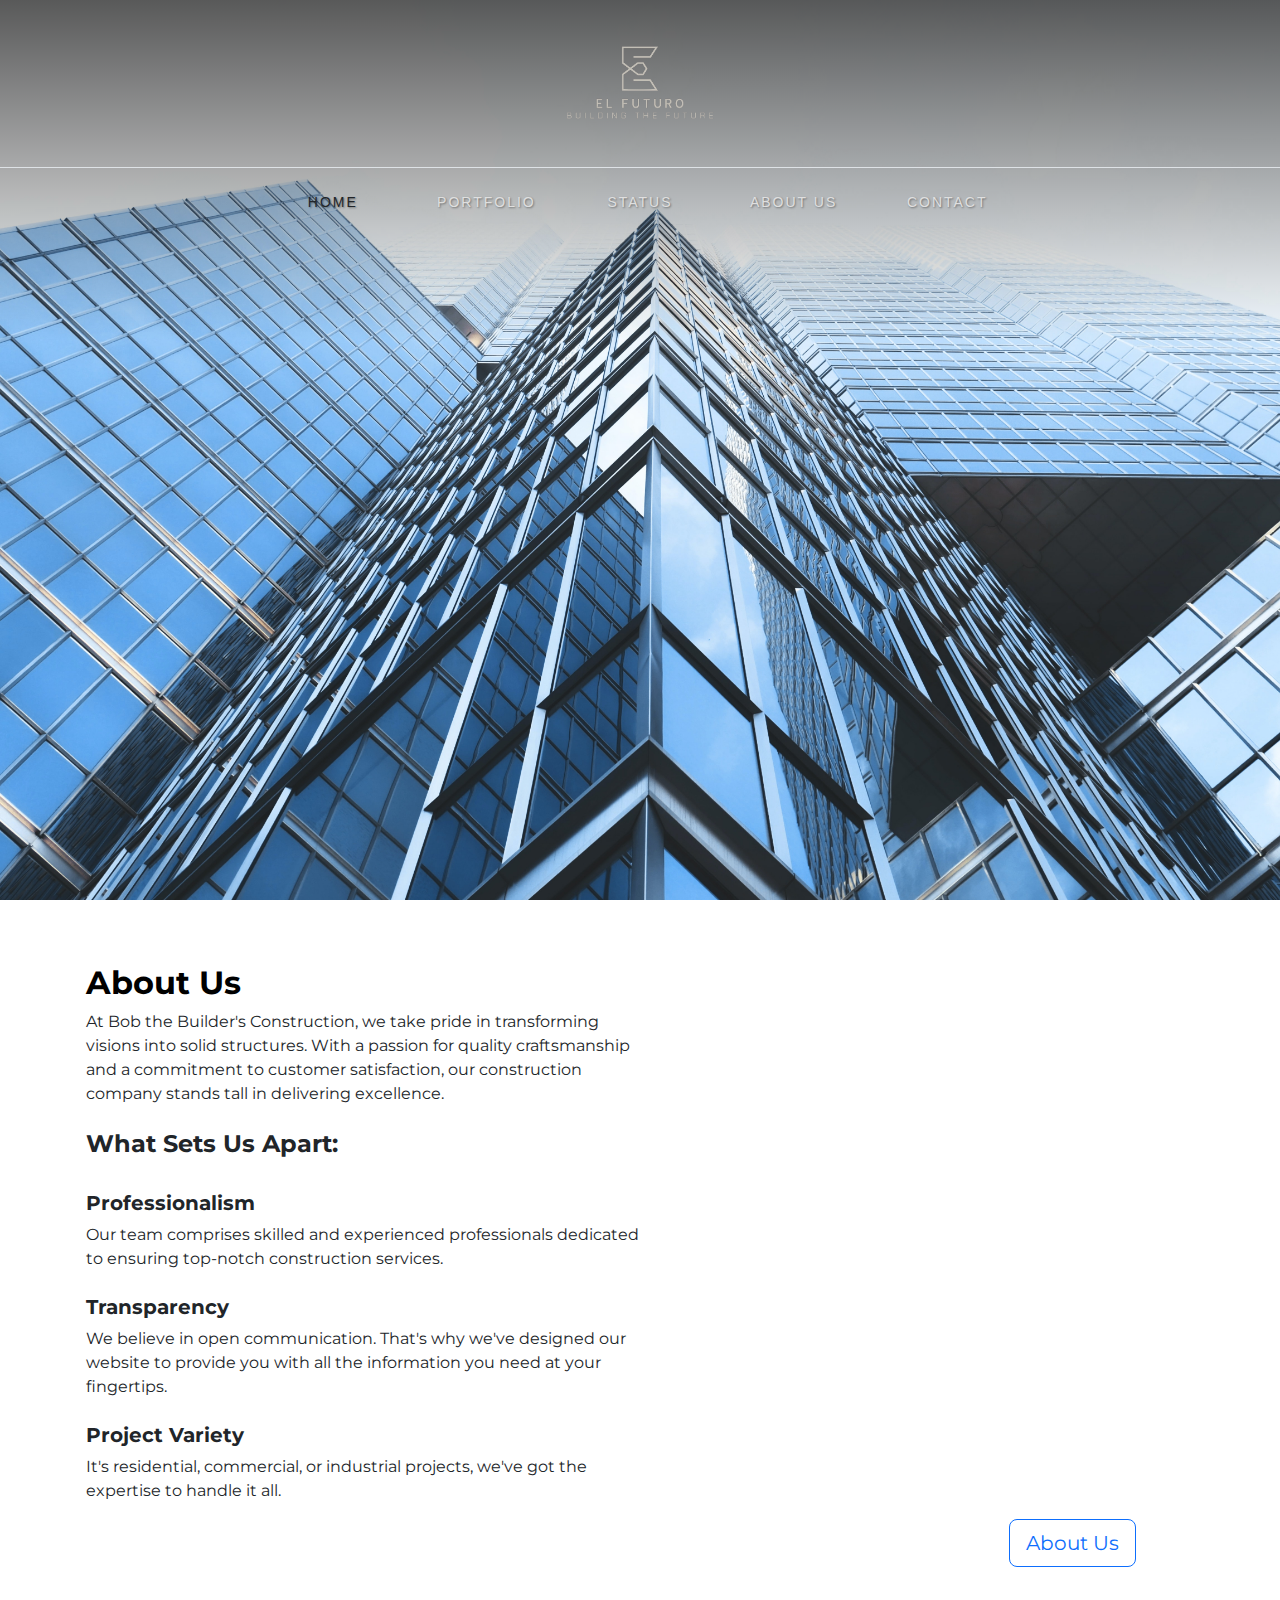
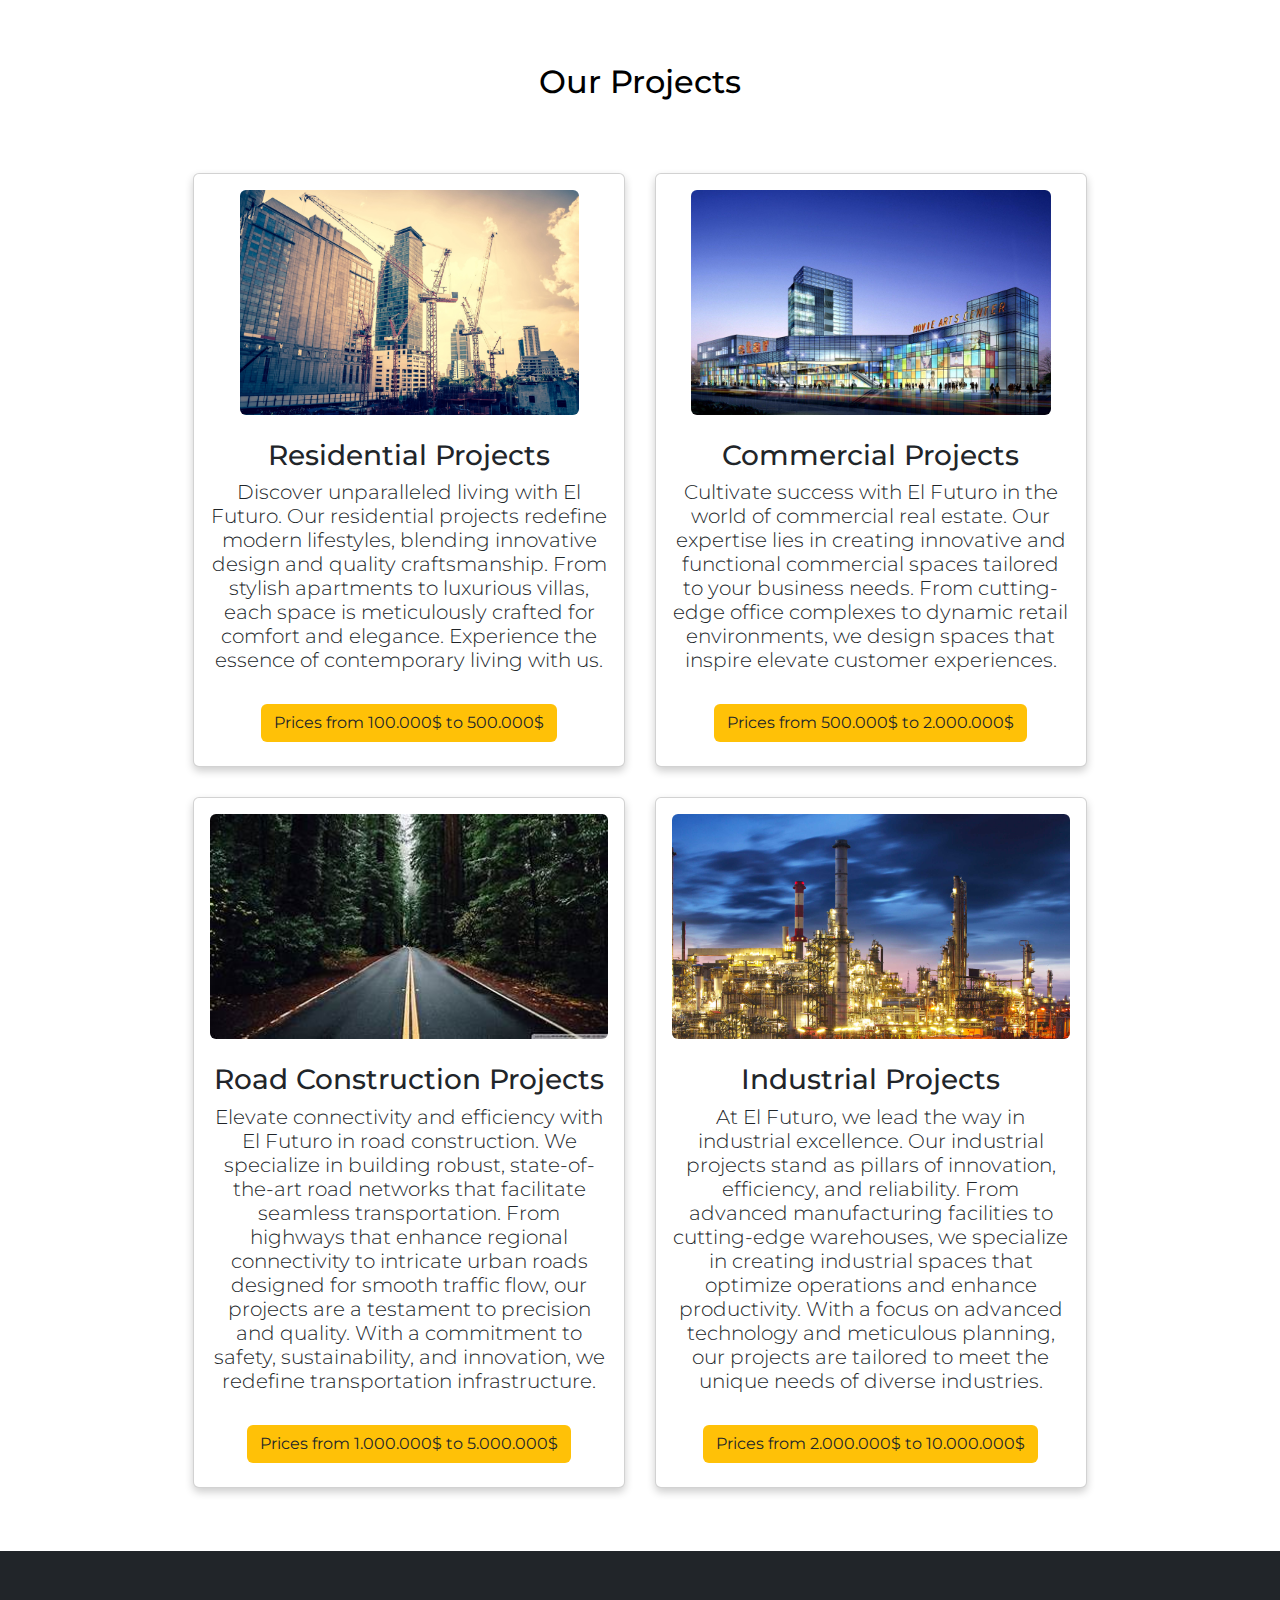
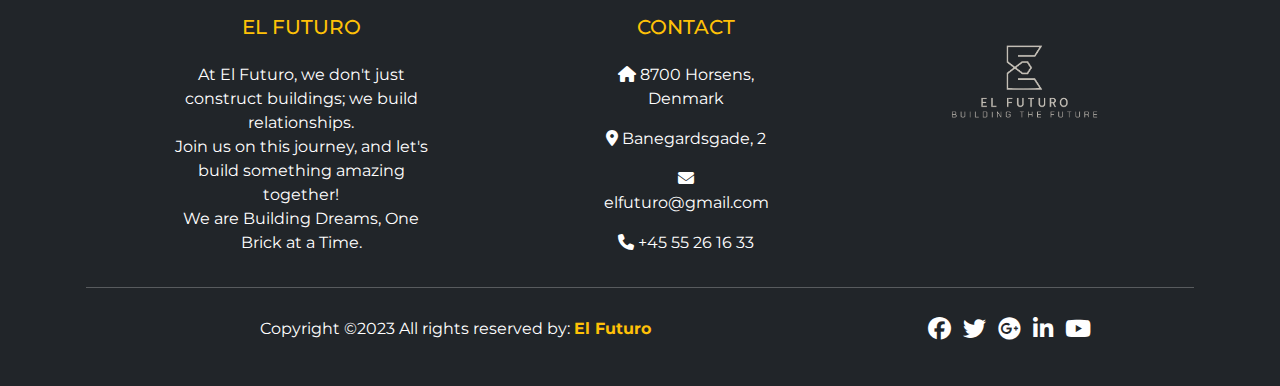
<file: Web-main/index.html>
<!DOCTYPE html>
<html lang="en">

<head>
    <meta charset="UTF-8">
    <meta name="viewport" content="width=device-width, initial-scale=1.0">
    <link href="assets/css/bootstrap.min.css" rel="stylesheet" type="text/css" />
    <link href="assets/css/styles.css" rel="stylesheet" type="text/css" />
    <link href="https://fonts.googleapis.com/css?family=Montserrat" rel="stylesheet">
    <link rel="stylesheet" type="text/css" href="https://cdnjs.cloudflare.com/ajax/libs/font-awesome/6.4.2/css/all.min.css">
    <script src="assets/js/bootstrap.bundle.min.js"></script>
    <title>Home</title>
</head>

<body>

    <!--navbar-->

    <div class="background">
        <img src="assets/images/nav_image.jpeg"
            style="width: 100%; height: 100vh; object-fit: cover; object-position: 50% 48%;">
    </div>
    <div id="mainNavigation">
        <nav role="navigation">
            <div class="py-3 text-center border-bottom">
                <img src="assets/images/11.png" style="height: 15vh; width: auto" alt="logo" class="invert">
            </div>
        </nav>
        <div class="navbar-expand-md">
            <div class="navbar-dark text-center my-2">
                <button class="navbar-toggler w-75" type="button" data-bs-toggle="collapse"
                data-bs-target="#navbarNavDropdown" aria-controls="navbarNavDropdown" aria-expanded="false"
                aria-label="Toggle navigation">
                    <span class="navbar-toggler-icon"></span> <span class="align-middle">Menu</span>
                </button>
            </div>
            <div class="text-center mt-3 collapse navbar-collapse" id="navbarNavDropdown">
                <ul class="navbar-nav mx-auto ">
                    <li class="nav-item">
                        <a class="nav-link active" aria-current="page" href="index.html">Home</a>
                    </li>
                    <li class="nav-item">
                        <a class="nav-link" href="portfolio.html">Portfolio</a>
                    </li>
                    <li class="nav-item">
                        <a class="nav-link" href="status.html">Status</a>
                    </li>
                    <li class="nav-item">
                        <a class="nav-link" href="about_us.html">About Us</a>
                    </li>
                    <li class="nav-item">
                        <a class="nav-link" href="contact.html">Contact</a>
                    </li>
                </ul>
            </div>
        </div>
    </div>

    <!--about us-->

    <div class="container">
        <div class="row">
                <div class="col-md-6 col-lg-6 col-lx-6 mt-lg-5">
                    <p><h2><b>About Us</b></h2>
                    At Bob the Builder's Construction, we take pride in transforming visions into solid
                    structures. With a passion for quality craftsmanship and a commitment to customer
                    satisfaction, our construction company stands tall in delivering excellence.
                    <br>
                    <br>
                    <h4><b>What Sets Us Apart:</b></h4>
                    <br>
                    <h5><b>Professionalism</b></h5>
                    Our team comprises skilled and experienced professionals dedicated
                    to ensuring top-notch construction services.
                    <br>
                    <br>
                    <h5><b>Transparency</b></h5>
                    We believe in open communication. That's why we've designed our
                    website to provide you with all the information you need at your fingertips.
                    <br>
                    <br>
                    <h5><b>Project Variety</b></h5> It's residential, commercial, or industrial projects, we've got the
                    expertise to handle it all.</p>
                </div>
        </div>
        <div class="row">
                <div class="col-md-2 offset-md-10">
                    <a href="about_us.html"><button type="button" class="btn btn-outline-primary btn-lg">About Us</button></a>
                </div>
        </div>
    </div>
    <br>
    <br>
    <br>
    <br>

    <!--portfolio section-->

    <section id="portfolio" class="portfolio section-padding">
        <div class="container">
            <div class="row">
                <div class="col-md-12">
                    <div class="section-header text-center pb-5">
                        <h2>Our Projects</h2>
                    </div>
                </div>
            </div>
            <div class="row justify-content-center">
                <div class="col-12 col-md-12 col-lg-5"> 
                    <div class="card text-center bg-white pb-2">
                        <div class="card-body text-dark">
                            <div class="img-area mb-4">
                                <img src="assets/images/3434740.webp" alt="first" class="img-fluid rounded" style="width: auto; height: 25vh;">
                            </div>
                            <h3 class="card-title">Residential Projects</h3>
                            <h5 class="lead">Discover unparalleled living with El Futuro. Our residential projects redefine modern lifestyles, blending innovative design and quality craftsmanship. From stylish apartments to luxurious villas, each space is meticulously crafted for comfort and elegance. Experience the essence of contemporary living with us.</h5>
                            <br>
                            <a href="contact.html"><button type="button" class="btn bg-warning text-dark">Prices from 100.000$ to 500.000$</button></a>
                        </div>
                    </div>
                </div>
                <div class="col-12 col-md-12 col-lg-5">
                    <div class="card text-center bg-white pb-2">
                        <div class="card-body text-dark">
                            <div class="img-area mb-4">
                                <img src="assets/images/418596.jpg" alt="second" class="img-fluid rounded" style="width: auto; height: 25vh;">
                            </div>
                            <h3 class="card-title">Commercial Projects</h3>
                            <h5 class="lead">Cultivate success with El Futuro in the world of commercial real estate. Our expertise lies in creating innovative and functional commercial spaces tailored to your business needs. From cutting-edge office complexes to dynamic retail environments, we design spaces that inspire elevate customer experiences. </h5>
                            <br>
                            <a href="contact.html"><button type="button" class="btn bg-warning text-dark">Prices from 500.000$ to 2.000.000$</button></a>
                        </div>
                    </div>
                </div>
                <div class="w-100"></div>
                <div class="col-12 col-md-12 col-lg-5">
                    <div class="card text-center bg-white pb-2">
                        <div class="card-body text-dark">
                            <div class="img-area mb-4">
                                <img src="assets/images/roadconstruction.jpeg" alt="third" class="img-fluid rounded" style="width: auto; height: 25vh;">
                            </div>
                            <h3 class="card-title">Road Construction Projects</h3>
                            <h5 class="lead">Elevate connectivity and efficiency with El Futuro in road construction. We specialize in building robust, state-of-the-art road networks that facilitate seamless transportation. From highways that enhance regional connectivity to intricate urban roads designed for smooth traffic flow, our projects are a testament to precision and quality. With a commitment to safety, sustainability, and innovation, we redefine transportation infrastructure.</h5>
                            <br>
                            <a href="contact.html"><button type="button" class="btn bg-warning text-dark">Prices from 1.000.000$ to 5.000.000$</button></a>
                        </div>
                    </div>
                </div>
                <div class="col-12 col-md-12 col-lg-5">
                    <div class="card text-center bg-white pb-2">
                        <div class="card-body text-dark">
                            <div class="img-area mb-4">
                                <img src="assets/images/wp4666615.jpg" alt="first" class="img-fluid rounded" style="width: auto; height: 25vh;">
                            </div>
                            <h3 class="card-title">Industrial Projects</h3>
                            <h5 class="lead">At El Futuro, we lead the way in industrial excellence. Our industrial projects stand as pillars of innovation, efficiency, and reliability. From advanced manufacturing facilities to cutting-edge warehouses, we specialize in creating industrial spaces that optimize operations and enhance productivity. With a focus on advanced technology and meticulous planning, our projects are tailored to meet the unique needs of diverse industries.</h5>
                            <br>
                            <a href="contact.html"><button type="button" class="btn bg-warning text-dark">Prices from 2.000.000$ to 10.000.000$</button></a>
                        </div>
                    </div>
                </div>
            </div>
        </div>
    </section>
    <br><br>

    <!--footer-->

    <footer class="bg-dark text-white pt-5 pb-4">
        <div class="container text-center text-md-left">
            <div class="row text-center text-md-left">
                <div class="col-md-3 col-lg-3 col-xl-3 mx-auto mt-3">
                    <h5 class="text-uppercase mb-4 font-weight-bold text-warning">El Futuro</h5>
                    <p>At El Futuro, we don't just construct buildings; we build relationships.<br> Join us on this journey, and let's build something amazing together!<br>We are Building Dreams, One Brick at a Time.</p>
                </div>
                <div class="col-md-2 col-lg-2 col-lx-2 mx-auto mt-3">
                    <h5 class="text-uppercase mb-4 font-weight-bold text-warning">Contact</h5>
                    <p>
                        <i class="fa-solid fa-home mr-3"></i> 8700 Horsens, Denmark
                    </p>
                    <p>
                        <i class="fa-solid fa-location-dot mr-3"></i> Banegardsgade, 2
                    </p>
                    <p>
                        <i class="fa-solid fa-envelope mr-3"></i> elfuturo@gmail.com
                    </p>
                    <p>
                        <i class="fa-solid fa-phone mr-3"></i> +45 55 26 16 33
                    </p>
                </div>
                <div class="col-md-2 col-lg-2 col-lx-2 mx-auto mt-3">
                    <img src="assets/images/11.png" style="height: 15vh; width: auto;" alt="logo" class="invert">
                </div>
            </div>
            <hr class="mb-4">
            <div class="row align-items-center">
                <div class="col-md-7 col-lg-8">
                    <p>Copyright ©2023 All rights reserved by:
                        <a href="#" style="text-decoration: none ;">
                            <strong class="text-warning">El Futuro</strong>
                        </a></p>
                </div>
                <div class="col-md-5 col-lg-4">
                    <div class="text-center text-md-right">
                        <ul class="list-unstyled list-inline">
                            <li class="list-inline-item">
                                <a href="https://www.facebook.com/viauniversitycollege/" class="btn-floating btn-sm text-white" style="font-size: 23px;"><i class="fab fa-facebook"></i></a>
                            </li>
                            <li class="list-inline-item">
                                <a href="https://twitter.com/VIAuniversity" class="btn-floating btn-sm text-white" style="font-size: 23px;"><i class="fab fa-twitter"></i></a>
                            </li>
                            <li class="list-inline-item">
                                <a href="#" class="btn-floating btn-sm text-white" style="font-size: 23px;"><i class="fab fa-google-plus"></i></a>
                            </li>
                            <li class="list-inline-item">
                                <a href="https://dk.linkedin.com/school/via-university-college/" class="btn-floating btn-sm text-white" style="font-size: 23px;"><i class="fab fa-linkedin-in"></i></a>
                            </li>
                            <li class="list-inline-item">
                                <a href="https://www.youtube.com/@VIAuc" class="btn-floating btn-sm text-white" style="font-size: 23px;"><i class="fab fa-youtube"></i></a>
                            </li>
                        </ul>
                    </div>

                </div>

            </div>
        </div>
    </footer>
</body>

</html>
</file>
<file: Web-main/assets/css/styles.css>
body,
html {
    width: 100%;
    height: 100%;
    font-family: 'Montserrat', sans-serif;
    box-sizing: border-box;
}

#mainNavigation a {
    font-family: 'Cabin', sans-serif;
    font-size: 14px;
    text-transform: uppercase;
    letter-spacing: 2px;
    text-shadow: 1px 1px 2px rgba(0, 0, 0, 0.4)
}


.background {
    background-repeat: no-repeat;
    background-size: cover;
    background-position: center;
    overflow-x: hidden;
    position: relative;
}

.nav-item a {
    color: #dfdfdf;
}

.nav-item a:hover {
    color: #fff
}

.nav-item {
    min-width: 12vw;
}

#mainNavigation {
    position: absolute;
    top: 0;
    left: 0;
    width: 100%;
    z-index: 123;
    padding-bottom: 120px;

    background: -moz-linear-gradient(top, rgba(0, 0, 0, 0.65) 0%, rgba(0, 0, 0, 0) 100%);
    background: -webkit-linear-gradient(top, rgba(0, 0, 0, 0.65) 0%, rgba(0, 0, 0, 0) 100%);
    background: linear-gradient(to bottom, rgba(0, 0, 0, 0.65) 0%, rgba(0, 0, 0, 0) 100%);
    filter: progid:DXImageTransform.Microsoft.gradient(startColorstr='#a6000000', endColorstr='#00000000', GradientType=0);
}

#mainNavigation p {
    color: white;
}

h2 {
    color: black
}

*, *:before, *:after {
    box-sizing: inherit;
}

.column {
    float: left;
    width: 20%;
    margin-bottom: 16px;
    padding: 0 8px;
}

.card {
    box-shadow: 0 4px 8px 0 rgba(0, 0, 0, 0.2);
    margin: 15px;
}

.container {
    padding: 0 16px;
}

.container::after, .row::after {
    content: "";
    clear: both;
    display: table;
}

.title {
    color: grey;
}

.button {
    border: none;
    outline: 0;
    display: inline-block;
    padding: 8px;
    color: white;
    background-color: #000;
    text-align: center;
    cursor: pointer;
    width: 100%;
}

.button:hover {
    background-color: #555;
}

.square-image {
    position: relative;
    overflow: hidden;
    padding-top: 55%;
    height: 100%;
}

.square-image img {
    position: absolute;
    top: 0;
    left: 0;
    width: 100%;
    height: 100%;
}

@media screen and (max-width: 650px) {
    .column {
        width: 100%;
        display: block;
    }
}

.services .card-body i {
    font-size: 50px;
}

.team .card-body i {
    font-size: 20px;
}

.portfolio .card {
    box-shadow: 15px, 15px, 40px rgba(0, 0, 0, 0.15);
}

.team .card {
    box-shadow: 15px, 15px, 40px rgba(0, 0, 0, 0.15);
}

.carousel .carousel-item {
    height: 500px;
}

.carousel-item img {
    position: absolute;
    top: 0;
    left: 0;
    min-height: 500px;
}

#textWithShadow {
    text-shadow: 2px 2px 4px #000000;
    color:#ffffff
}

.darken-image{
    filter:brightness(50%)
}

.portfolio-projects-heading{
    padding-top: 10px;
}

.row{
    --bs-gutter-x: 0rem;
}

.price{
    width: 41.5vh;
}
</file>
